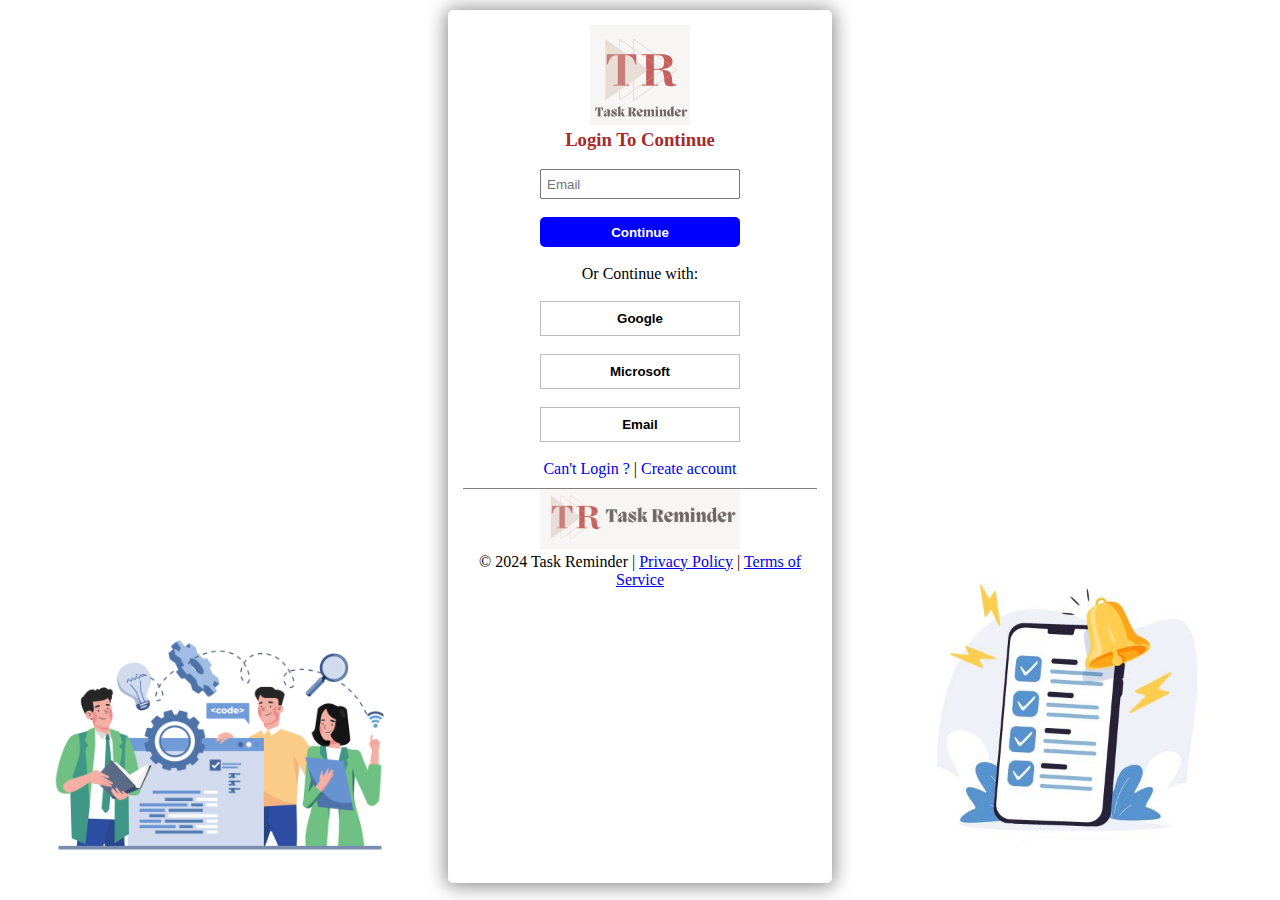
<file: login.html>
<!DOCTYPE html>
<html lang="en">
  <head>
    <meta charset="UTF-8" />
    <meta name="viewport" content="width=device-width, initial-scale=1.0" />
    <title>Login</title>
    <link rel="stylesheet" href="login.css" />
  </head>

  <body>
    <div class="login">
      <div class="login-1">
        <img src="assets/login.jpg">
      </div>

      <div class="login-2">
        <img class="main-logo" src="assets/logo/full logo-copy.png" />

        <h3>Login To Continue</h3>
        <br />

        <form>

            <input type="email" placeholder="Email" />

            <br /><br />

            <button class="btn-continue">Continue</button>
            
            <br /><br />

        </form>

        <p>Or Continue with:</p>
        <br />

        <button class="btn-method">Google</button>
        <br /><br />
        <button class="btn-method">Microsoft</button>
        <br /><br />
        <button class="btn-method">Email</button>
        <br /><br />

        <div class="login2-child-1">
          <a href="#">Can't Login ? </a>
          |
          <a href="#">Create account</a>
        
        
        </div>
        

          <img class="horizontal-logo" src="assets/logo/horizontal logo.png" />
          
          <p>

            © 2024 Task Reminder |

            <a href="#">Privacy Policy</a>

            |
            <a href="#">Terms of Service</a>
          </p>

          <br />

      </div>

      <div class="login-3">
        <img src="assets/login1.jpg">
      </div>
    </div>
    <!-- login end -->
  </body>
</html>
</file>
<file: login.css>
*
{
    margin: 0;
    padding: 0;
    box-sizing: border-box;
}

html, body
{
    width: 100%;
    height: 100%;
}

.login
{
    width: 100%;
    height: 100%;
    background-color: white;
    display: flex;
}
.login-1
{
    display: none;
}

.login-2
{
    width:100% ;
    height: 97%;
    background-color: white;
    text-align: center;
    padding: 15px;
    box-shadow: 0px 1px 19px 2px rgba(0,0,0,0.47);
    border-radius: 5px;
    margin-top:10px ;
    margin-bottom: 10px;
}

.main-logo{
    width: 100px;
    height: 100px;
}

.login-2 h3
{
    color: brown;
}

.login-2 input
{
    width: 200px;
    height: 30px;
    padding: 5px;
}

.btn-continue
{
    width: 200px;
    height: 30px;
    font-weight: 600;
    background-color: blue;
    border: none;
    color: white;
    border-radius: 5px;
}

.btn-method
{
    width: 200px;
    height: 35px;
    background-color: transparent;
    border: 1px solid rgba(128, 128, 128, 0.527);
    font-weight: 800;
}

.login2-child-1
{   
    padding-bottom: 10px;
    border-bottom: 1px solid grey;
}

.login2-child-1 a
{
    text-decoration: none;
}


.horizontal-logo
{
    width: 200px;
}

.login-3
{
    display: none;
}

@media (min-width:768px) {
    
    .login-1
    {
        width: 35%;
        display: block;
        display: flex;
        justify-content: center;
        align-items: end;
        padding: 20px;
    }

    .login-1 img
    {
        width: 100%;
    }

    .login-2
    {
        width: 30%;
    }

    .login-3
    {
        width: 35%;
        display: block;
        display: block;
        display: flex;
        justify-content: center;
        align-items: end;
        padding: 20px;
    }

    .login-3 img
    {
        width: 100%;
    }

}
</file>
